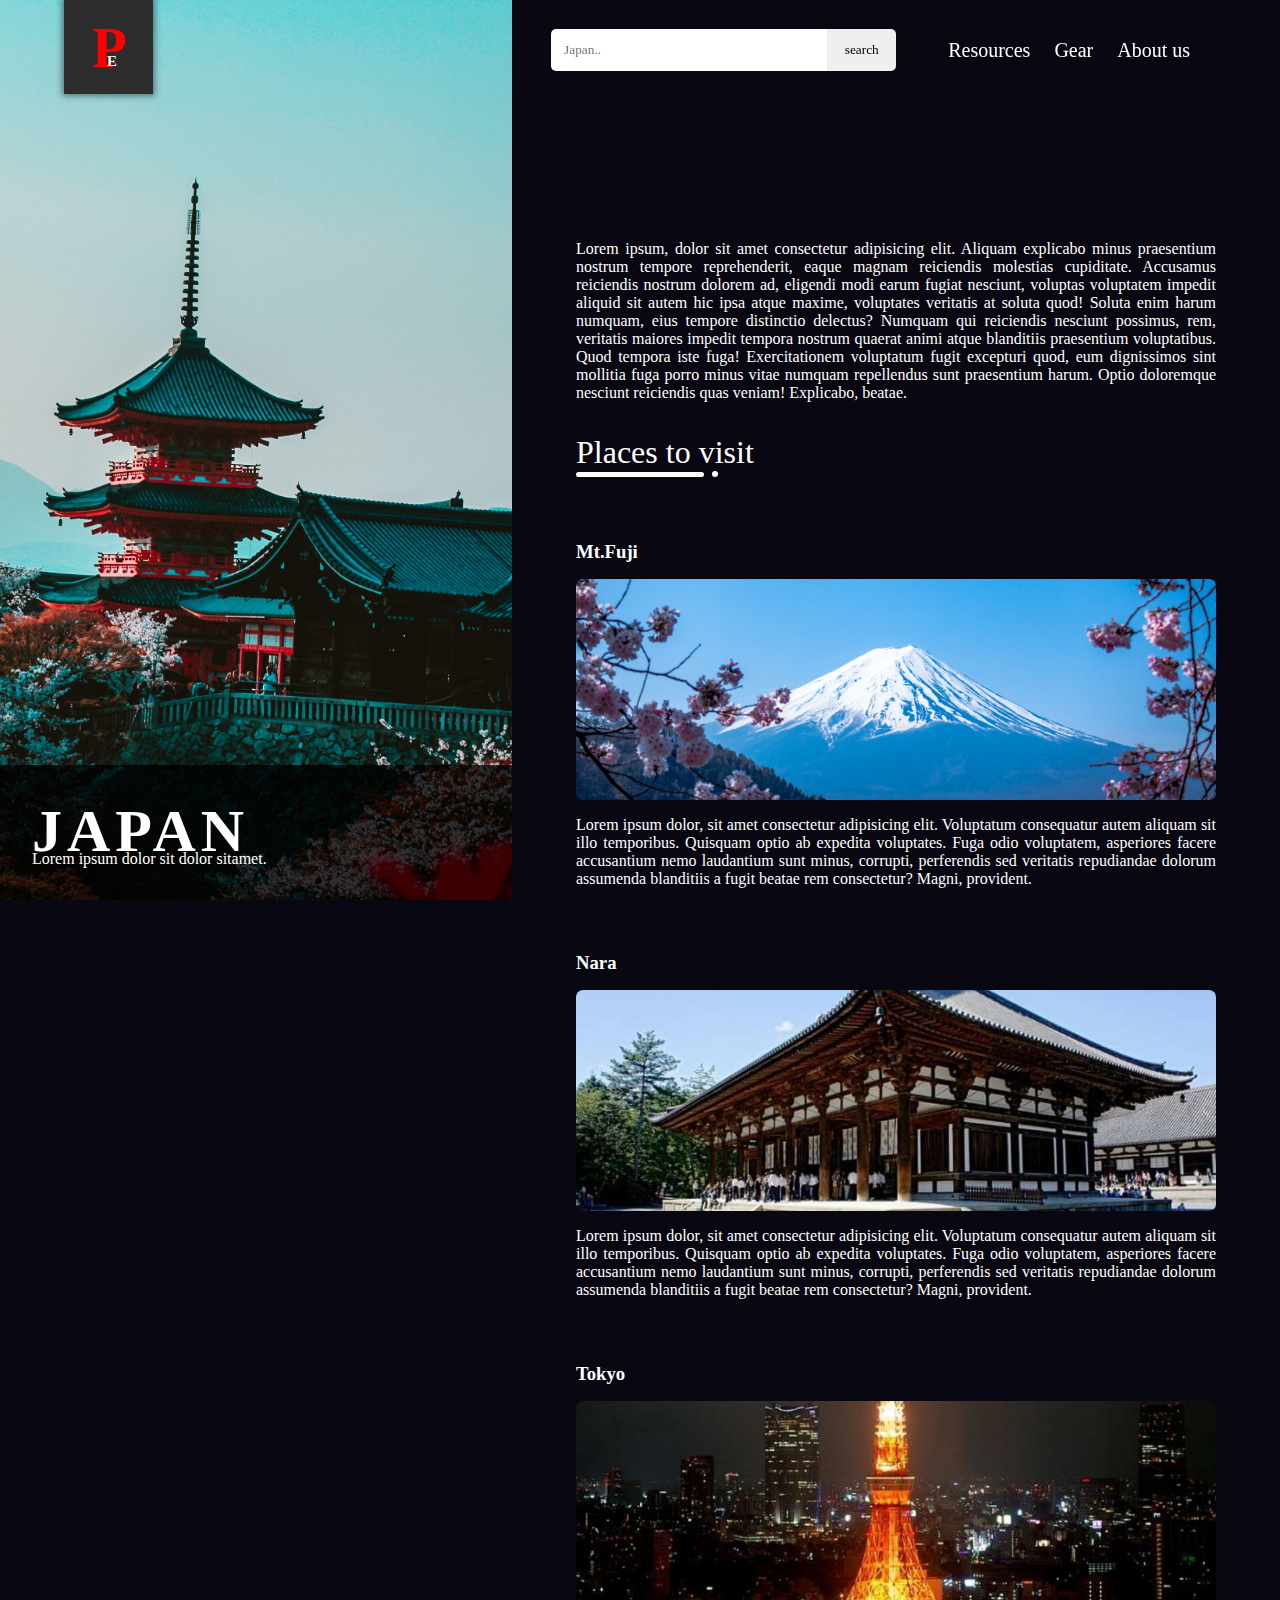
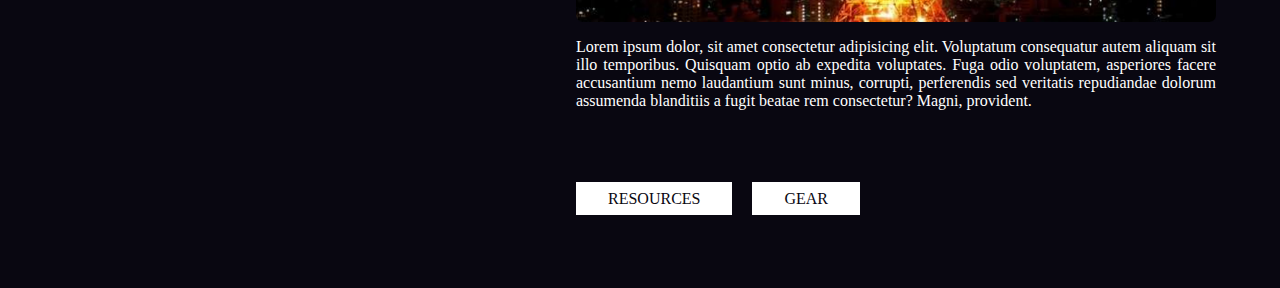
<file: PostDetails.html>
<!DOCTYPE html>
<html lang="en">

<head>
    <meta charset="UTF-8">
    <meta http-equiv="X-UA-Compatible" content="IE=edge">
    <meta name="viewport" content="width=device-width, initial-scale=1.0">
    <title>Post Details</title>
    <link rel="stylesheet" href="./CSS/nav.css">
    <link rel="stylesheet" href="./CSS/PostDetails.css">
</head>

<body>
    <div class="navigation">
        <nav>
            <div class="logo" onclick="home()">
                <div class="img-container">
                    <img src="./Images/Icon.svg" alt="">
                </div>
            </div>
            <div class="nav-item-container">
                <form action="#" class="Search-container v-search">
                    <input type="text" placeholder="Japan..">
                    <input type="submit" value="search" class="search-btn">
                </form>
                <div class="nav-items v-nav">
                    <ul>

                        <li><a href="#">Resources</a></li>
                        <li><a href="#">Gear</a></li>
                        <li><a href="#">About us</a></li>
                    </ul>
                </div>
            </div>
            <div class="burger ">
                <div class="line"></div>
                <div class="line"></div>
                <div class="line"></div>
            </div>
        </nav>
    </div>


    <section class="hero-section">
        <div class="sidebar">
            <div class="text">
                <h1>JAPAN</h1>
                <p>Lorem ipsum dolor sit dolor sitamet.</p>
            </div>
        </div>

        <div class="Container">
            <div class="hidder"></div>
            <div class="content">
                <p>Lorem ipsum, dolor sit amet consectetur adipisicing elit. Aliquam explicabo minus praesentium nostrum
                    tempore reprehenderit, eaque magnam reiciendis molestias cupiditate. Accusamus reiciendis nostrum
                    dolorem ad, eligendi modi earum fugiat nesciunt, voluptas voluptatem impedit aliquid sit autem hic
                    ipsa atque maxime, voluptates veritatis at soluta quod! Soluta enim harum numquam, eius tempore
                    distinctio delectus? Numquam qui reiciendis nesciunt possimus, rem, veritatis maiores impedit
                    tempora nostrum quaerat animi atque blanditiis praesentium voluptatibus. Quod tempora iste fuga!
                    Exercitationem voluptatum fugit excepturi quod, eum dignissimos sint mollitia fuga porro minus vitae
                    numquam repellendus sunt praesentium harum. Optio doloremque nesciunt reiciendis quas veniam!
                    Explicabo, beatae.</p>

                <div class="place-title">
                    <h1>Places to visit</h1>
                    <div class="underline">
                        <div class="line"></div>
                        <div class="circle"></div>
                    </div>
                </div>


                <div class="sub-post-container">
                    <div class="sub-post">
                        <h3>Mt.Fuji</h3>

                        <div class="img-container">
                            <img src="./Images/mt fuji.png" alt="">
                        </div>

                        <p>Lorem ipsum dolor, sit amet consectetur adipisicing elit. Voluptatum consequatur autem
                            aliquam
                            sit illo temporibus. Quisquam optio ab expedita voluptates. Fuga odio voluptatem, asperiores
                            facere accusantium nemo laudantium sunt minus, corrupti, perferendis sed veritatis
                            repudiandae
                            dolorum assumenda blanditiis a fugit beatae rem consectetur? Magni, provident.</p>
                    </div>
                    <div class="sub-post">
                        <h3>Nara</h3>

                        <div class="img-container">
                            <img src="./Images/Nara1.png" alt="">
                        </div>

                        <p>Lorem ipsum dolor, sit amet consectetur adipisicing elit. Voluptatum consequatur autem
                            aliquam
                            sit illo temporibus. Quisquam optio ab expedita voluptates. Fuga odio voluptatem, asperiores
                            facere accusantium nemo laudantium sunt minus, corrupti, perferendis sed veritatis
                            repudiandae
                            dolorum assumenda blanditiis a fugit beatae rem consectetur? Magni, provident.</p>
                    </div>

                    <div class="sub-post">
                        <h3>Tokyo</h3>

                        <div class="img-container">
                            <img src="./Images/Tokyo-_11th-jun.png" alt="">
                        </div>

                        <p>Lorem ipsum dolor, sit amet consectetur adipisicing elit. Voluptatum consequatur autem
                            aliquam
                            sit illo temporibus. Quisquam optio ab expedita voluptates. Fuga odio voluptatem, asperiores
                            facere accusantium nemo laudantium sunt minus, corrupti, perferendis sed veritatis
                            repudiandae
                            dolorum assumenda blanditiis a fugit beatae rem consectetur? Magni, provident.</p>
                    </div>


                </div>
                <div class="resources">
                    <a href="" class="btn">RESOURCES</a>
                    <a href="" class="btn">GEAR</a>
                </div>
            </div>


        </div>
    </section>
</body>
<script src="./JS/nav.js"></script>


</html>
</file>
<file: CSS/nav.css>
* {
  margin: 0;
  padding: 0;
  font-family: poppins;
  -webkit-box-sizing: border-box;
          box-sizing: border-box;
}

.navigation {
  width: 100%;
  height: 100px;
  -webkit-transition: ease 0.3s;
  transition: ease 0.3s;
}

.navigation nav {
  width: 100%;
  display: -webkit-box;
  display: -ms-flexbox;
  display: flex;
  -webkit-box-pack: justify;
      -ms-flex-pack: justify;
          justify-content: space-between;
  -webkit-box-align: start;
      -ms-flex-align: start;
          align-items: flex-start;
  padding: 0em 4em;
}

.navigation nav .logo img {
  -webkit-box-shadow: 0px 0px 6px 2px rgba(0, 0, 0, 0.438);
          box-shadow: 0px 0px 6px 2px rgba(0, 0, 0, 0.438);
}

.navigation nav .nav-item-container {
  width: 100%;
  display: -webkit-box;
  display: -ms-flexbox;
  display: flex;
  -ms-flex-pack: distribute;
      justify-content: space-around;
  -webkit-box-align: center;
      -ms-flex-align: center;
          align-items: center;
  height: 100px;
}

.navigation nav .nav-items {
  width: 30%;
}

.navigation nav .nav-items ul {
  display: -webkit-box;
  display: -ms-flexbox;
  display: flex;
  -webkit-box-align: center;
      -ms-flex-align: center;
          align-items: center;
  -webkit-box-pack: justify;
      -ms-flex-pack: justify;
          justify-content: space-between;
}

.navigation nav .nav-items ul li {
  list-style: none;
}

.navigation nav .nav-items ul li a {
  text-decoration: none;
  color: white;
  font-size: 20px;
  -webkit-transition: ease 0.3s;
  transition: ease 0.3s;
}

.navigation nav .nav-items ul li a:hover {
  opacity: 0.5;
}

.button {
  border: 2px solid white;
  padding: 1em 4em;
  color: white;
  text-decoration: none;
  font-size: 18px;
  -webkit-transition: all 0.5s;
  transition: all 0.5s;
}

.button:hover {
  background-color: #fff;
  color: black;
}

.Search-container {
  display: -webkit-box;
  display: -ms-flexbox;
  display: flex;
  height: auto;
  -ms-flex-item-align: center;
      align-self: center;
  width: 50%;
}

.Search-container input {
  width: 80%;
  padding: 1em 1em;
  border-radius: 5px 0px 0px 5px;
  border: none;
  outline: none;
  -webkit-transition: ease 0.5s;
  transition: ease 0.5s;
}

.Search-container .search-btn {
  width: 20%;
  border-radius: 0px 5px 5px 0px;
  cursor: pointer;
}

.Search-container .search-btn:hover {
  background-color: #d4d4d4;
}

.burger {
  width: 30px;
  height: 32px;
  position: absolute;
  right: 35px;
  top: 30px;
  display: none;
  cursor: pointer;
}

.burger .line {
  margin-top: 5px;
  width: 100%;
  height: 5px;
  background-color: white;
  -webkit-transition: ease 0.2s;
  transition: ease 0.2s;
}

@media only screen and (max-width: 1024px) {
  .navigation {
    min-height: 100px;
    display: -webkit-box;
    display: -ms-flexbox;
    display: flex;
    -webkit-box-pack: center;
        -ms-flex-pack: center;
            justify-content: center;
    -webkit-box-align: center;
        -ms-flex-align: center;
            align-items: center;
    overflow: hidden;
  }
  .h-nav {
    height: 100vh;
    background-color: rgba(0, 0, 0, 0.541);
    position: relative;
  }
  .v-nav {
    display: none;
  }
  .home-nav {
    background-color: rgba(0, 0, 0, 0.9);
  }
  .c-burger .line:nth-child(2) {
    display: none;
  }
  .c-burger .line:nth-child(1) {
    -webkit-transform: rotateZ(45deg);
            transform: rotateZ(45deg);
  }
  .c-burger .line:nth-child(3) {
    -webkit-transform: rotateZ(-45deg);
            transform: rotateZ(-45deg);
    margin-top: -3px;
  }
  .navigation nav .nav-items {
    width: 50%;
  }
  .burger {
    display: block;
  }
  .navigation nav .nav-item-container {
    -webkit-box-orient: vertical;
    -webkit-box-direction: normal;
        -ms-flex-direction: column;
            flex-direction: column;
    -webkit-box-pack: center;
        -ms-flex-pack: center;
            justify-content: center;
    height: 100%;
  }
  .navigation nav .nav-items ul {
    -webkit-box-orient: vertical;
    -webkit-box-direction: normal;
        -ms-flex-direction: column;
            flex-direction: column;
    margin-top: 4em;
  }
  .navigation nav .nav-items ul li {
    margin: 5px 0em;
  }
  .navigation nav .nav-items ul li a {
    font-size: 25px;
  }
  nav {
    height: 100%;
  }
  .logo {
    -ms-flex-item-align: start;
        align-self: flex-start;
    justify-self: flex-start;
    cursor: pointer;
  }
}

@media only screen and (max-width: 800px) {
  .Search-container .search-btn {
    width: 32%;
  }
  .Search-container {
    width: 80%;
  }
}

@media only screen and (max-width: 600px) {
  .navigation nav .nav-items {
    width: 75%;
  }
  .v-search {
    display: none;
  }
  .Search-container {
    width: 100%;
  }
  .navigation nav {
    padding: 0em 1em;
  }
  .navigation nav .nav-item-container {
    position: absolute;
    left: 0;
    padding: 0 2em;
  }
}
/*# sourceMappingURL=nav.css.map */
</file>
<file: CSS/PostDetails.css>
body {
  background-color: #090711;
  max-height: 100vh;
}

.navigation {
  position: fixed;
  top: 0;
  z-index: 10000;
}

.navigation nav .nav-item-container {
  width: 60%;
}

.navigation nav .nav-items {
  width: 35%;
}

.hero-section {
  z-index: 0;
  height: 100vh;
  display: -webkit-box;
  display: -ms-flexbox;
  display: flex;
}

.hero-section .sidebar {
  height: 100%;
  width: 40%;
  background-image: url(../Images/pexels-belle-co-402028.jpg);
  background-repeat: no-repeat;
  background-size: cover;
  background-position: right;
  position: fixed;
}

.hero-section .sidebar .text {
  width: 100%;
  background-color: rgba(0, 0, 0, 0.767);
  color: white;
  position: absolute;
  bottom: 0px;
  left: 0;
  padding: 2em 0em;
  padding-left: 2em;
}

.hero-section .sidebar .text h1 {
  letter-spacing: 5px;
  font-size: 60px;
}

.hero-section .sidebar .text p {
  margin-top: -1em;
}

.hero-section .Container {
  width: 60%;
  position: absolute;
  right: 0;
  color: white;
}

.hero-section .Container .hidder {
  position: fixed;
  width: 100%;
  height: 15%;
  background-color: #090711;
}

.hero-section .Container .content {
  margin-top: 15em;
  padding: 0em 4em;
  text-align: justify;
}

.hero-section .Container .content .place-title {
  margin-top: 2em;
}

.hero-section .Container .content .place-title h1 {
  font-weight: 400;
}

.hero-section .Container .content .sub-post-container .sub-post {
  margin: 4em 0em;
}

.hero-section .Container .content .sub-post-container .img-container {
  width: 100%;
  display: -webkit-box;
  display: -ms-flexbox;
  display: flex;
  -webkit-box-align: center;
      -ms-flex-align: center;
          align-items: center;
  -webkit-box-pack: center;
      -ms-flex-pack: center;
          justify-content: center;
  margin: 1em 0em;
}

.hero-section .Container .content .sub-post-container .img-container img {
  width: 100%;
}

.underline {
  display: -webkit-box;
  display: -ms-flexbox;
  display: flex;
  -webkit-box-align: center;
      -ms-flex-align: center;
          align-items: center;
}

.underline .line {
  width: 8em;
  height: 5px;
  background-color: #fff;
  border-radius: 5px;
}

.underline .circle {
  border-radius: 100%;
  width: 6px;
  height: 6px;
  background-color: #fff;
  margin-left: 0.5em;
}

.resources {
  margin: 5em 0em;
}

.resources .btn {
  background-color: #fff;
  color: #090711;
  padding: 0.5em 2em;
  text-decoration: none;
  -webkit-transition: ease 0.5s;
  transition: ease 0.5s;
  margin-right: 1em;
}

.resources .btn:hover {
  background-color: #090711;
  color: white;
  border: 2px solid white;
}

@media only screen and (max-width: 1024px) {
  .navigation nav .nav-item-container {
    width: 100%;
  }
}

@media only screen and (max-width: 600px) {
  .navigation nav .nav-items {
    width: 75%;
  }
}

@media only screen and (max-width: 800px) {
  .navigation {
    position: static;
  }
  .hero-section {
    -webkit-box-orient: vertical;
    -webkit-box-direction: normal;
        -ms-flex-direction: column;
            flex-direction: column;
  }
  .hero-section .sidebar {
    min-height: 50%;
    width: 100%;
    position: relative;
  }
  .hero-section .Container {
    width: 100%;
    position: relative;
    margin-top: 5em;
  }
  .hero-section .Container .hidder {
    display: none;
  }
  .hero-section .Container .content {
    margin-top: 2em;
  }
}
/*# sourceMappingURL=PostDetails.css.map */
</file>
